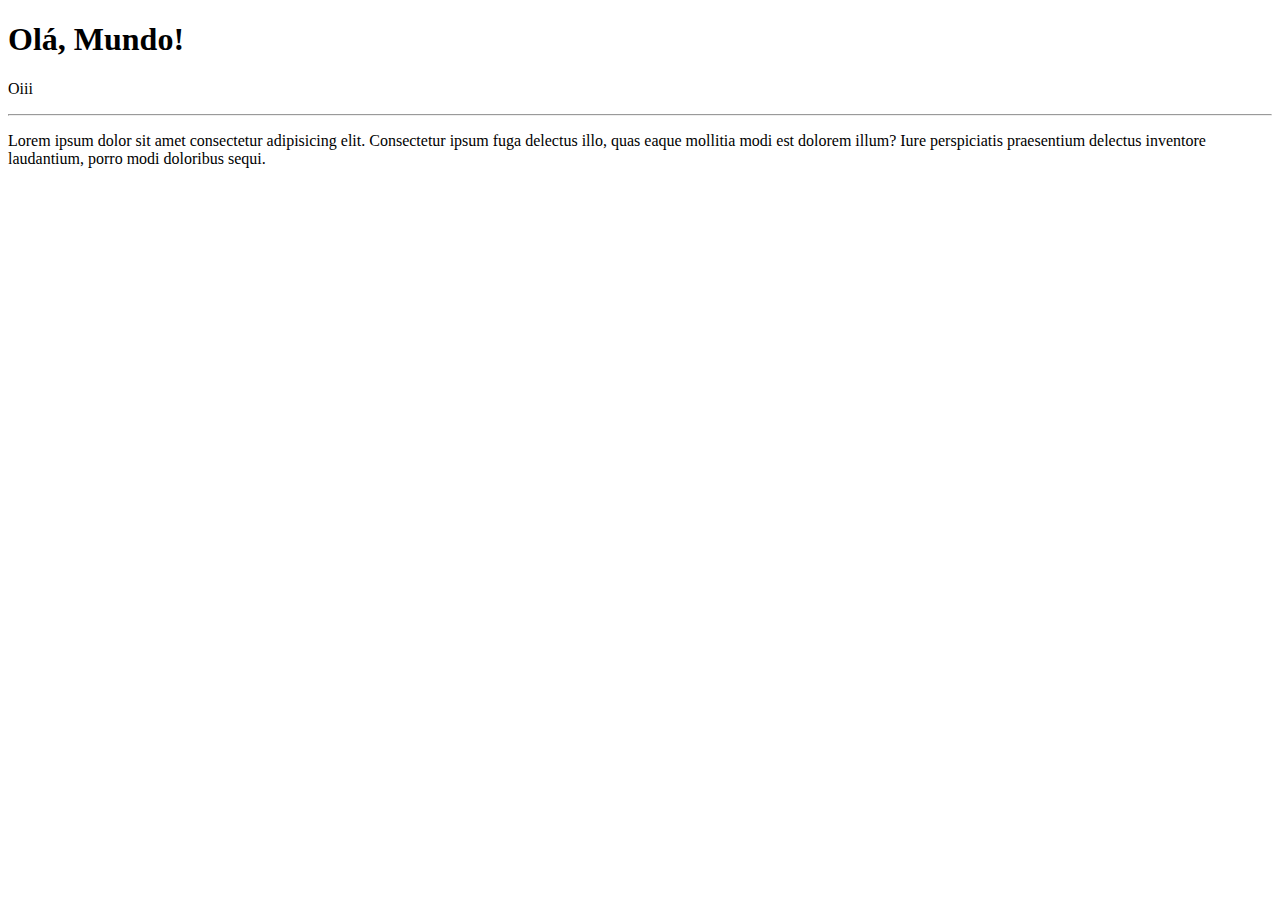
<file: Git e Github/siteteste/index.html>
<!DOCTYPE html>
<html lang="PT-BR">
<head>
    <meta charset="UTF-8">
    <meta name="viewport" content="width=device-width, initial-scale=1.0">
    <title>Primeiro Site</title>
</head>
<body>
    <h1>Olá, Mundo!</h1>
    <p>Oiii</p>
    <hr>
    <p>Lorem ipsum dolor sit amet consectetur adipisicing elit. Consectetur ipsum fuga delectus illo, quas eaque mollitia modi est dolorem illum? Iure perspiciatis praesentium delectus inventore laudantium, porro modi doloribus sequi.</p>
</body>
</html>
</file>
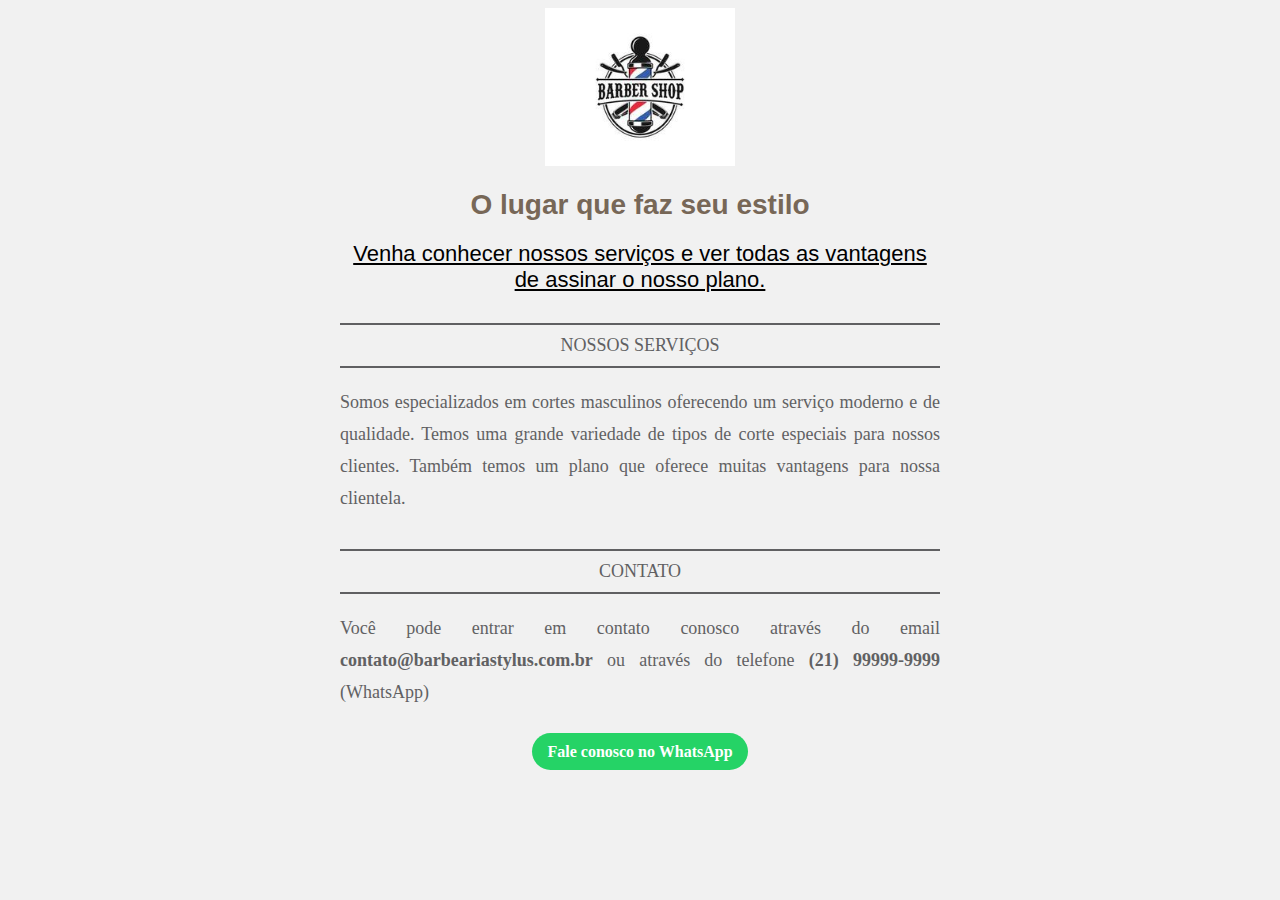
<file: DEVMEDIA/Formação_FrontEnd/barbearia/index.html>
<!DOCTYPE html>
<html>
    <head>
        <meta charset="utf-8">
        <title>Barbearia Stylus</title>
        <link rel="stylesheet" href="estilo.css">
    </head>
    <body>
        <div>
            <img src="logotipo.jpg">
            <h1>O lugar que faz seu estilo</h1>
            <h2>Venha conhecer nossos serviços e ver todas as vantagens de assinar o nosso plano.</h2>
        </div>
        <div>
            <h3>NOSSOS SERVIÇOS</h3>
            <p>Somos especializados em cortes masculinos oferecendo um serviço moderno e de qualidade. Temos uma grande variedade de tipos de corte especiais para nossos clientes. Também temos um plano que oferece muitas vantagens para nossa clientela.</p>
        </div>
        <div>
            <h3>CONTATO</h3>
            <p>Você pode entrar em contato conosco através do email <span>contato@barbeariastylus.com.br</span> ou através do telefone <span>(21) 99999-9999</span> (WhatsApp)</p>
            <a href="https://api.whatsapp.com/send?phone=999999999&text=Send20%a20%quote">Fale conosco no WhatsApp</a>
        </div>
    </body>
</html>
</file>
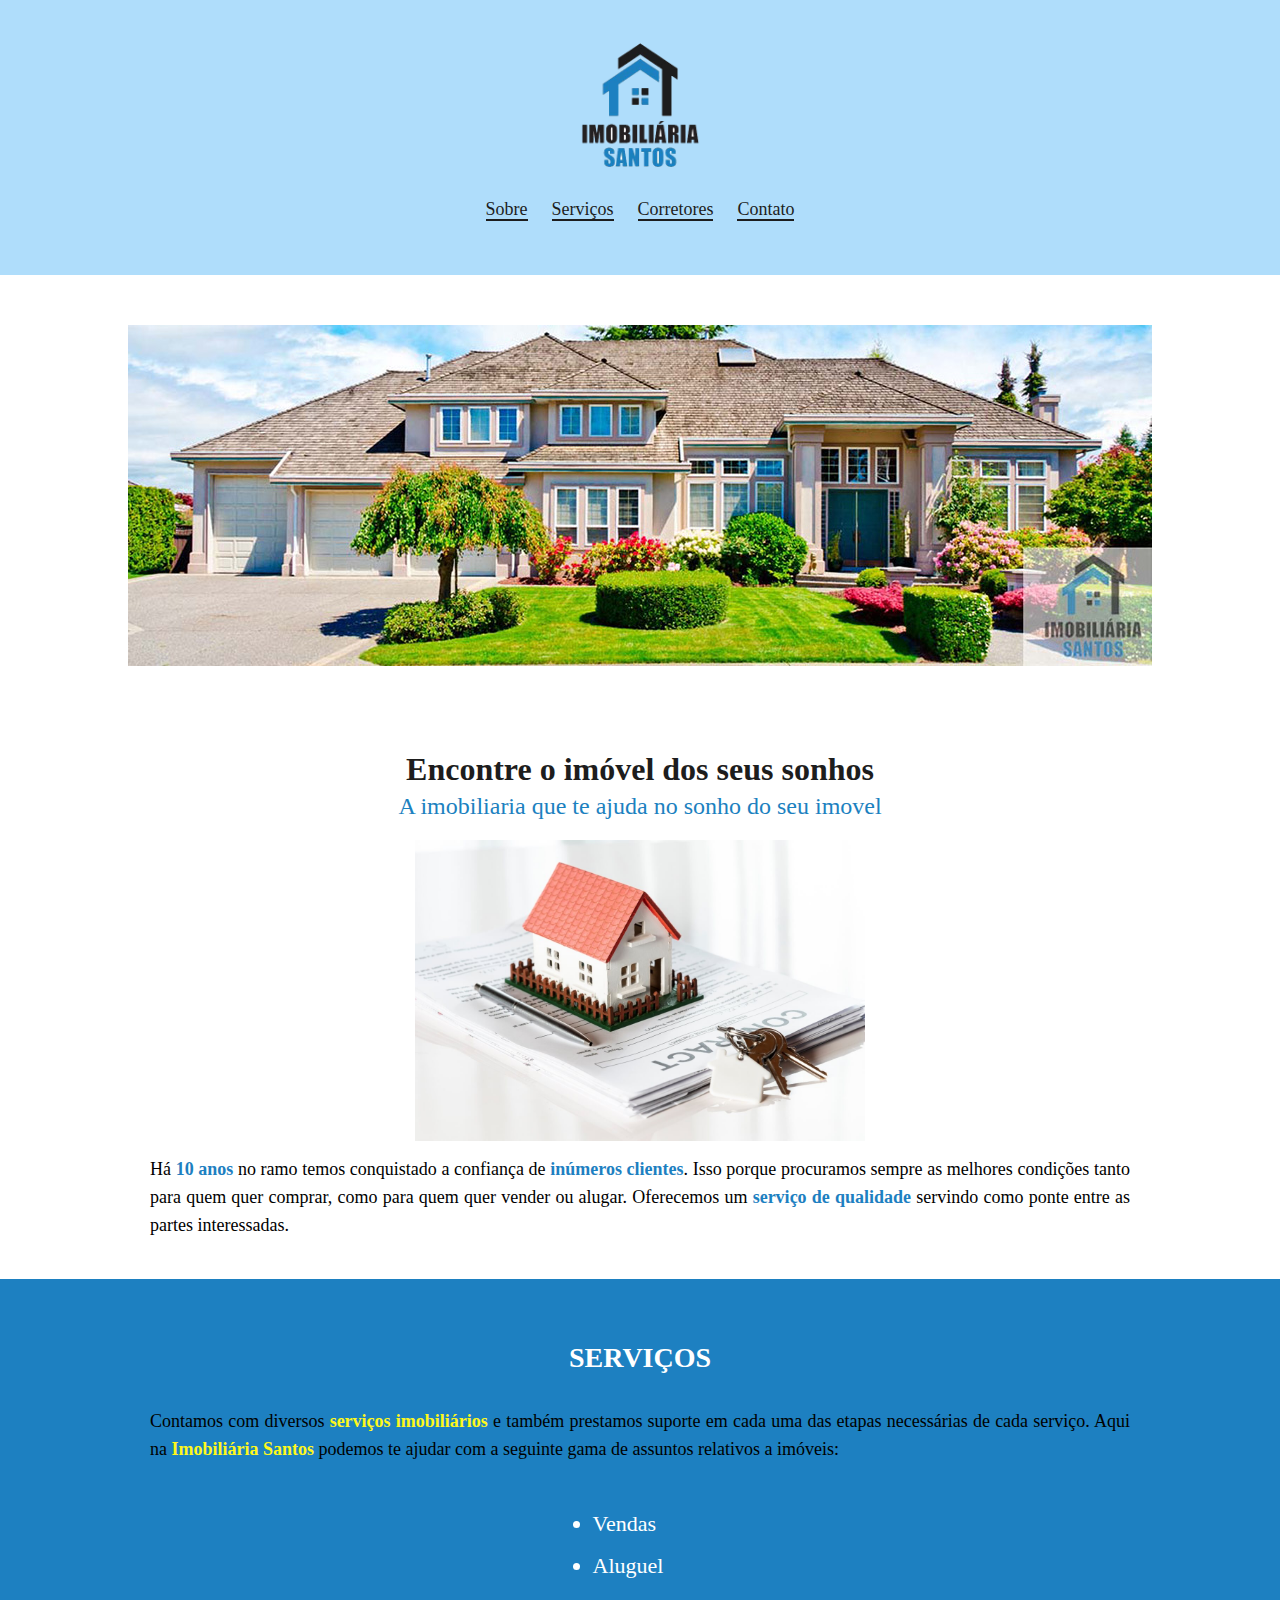
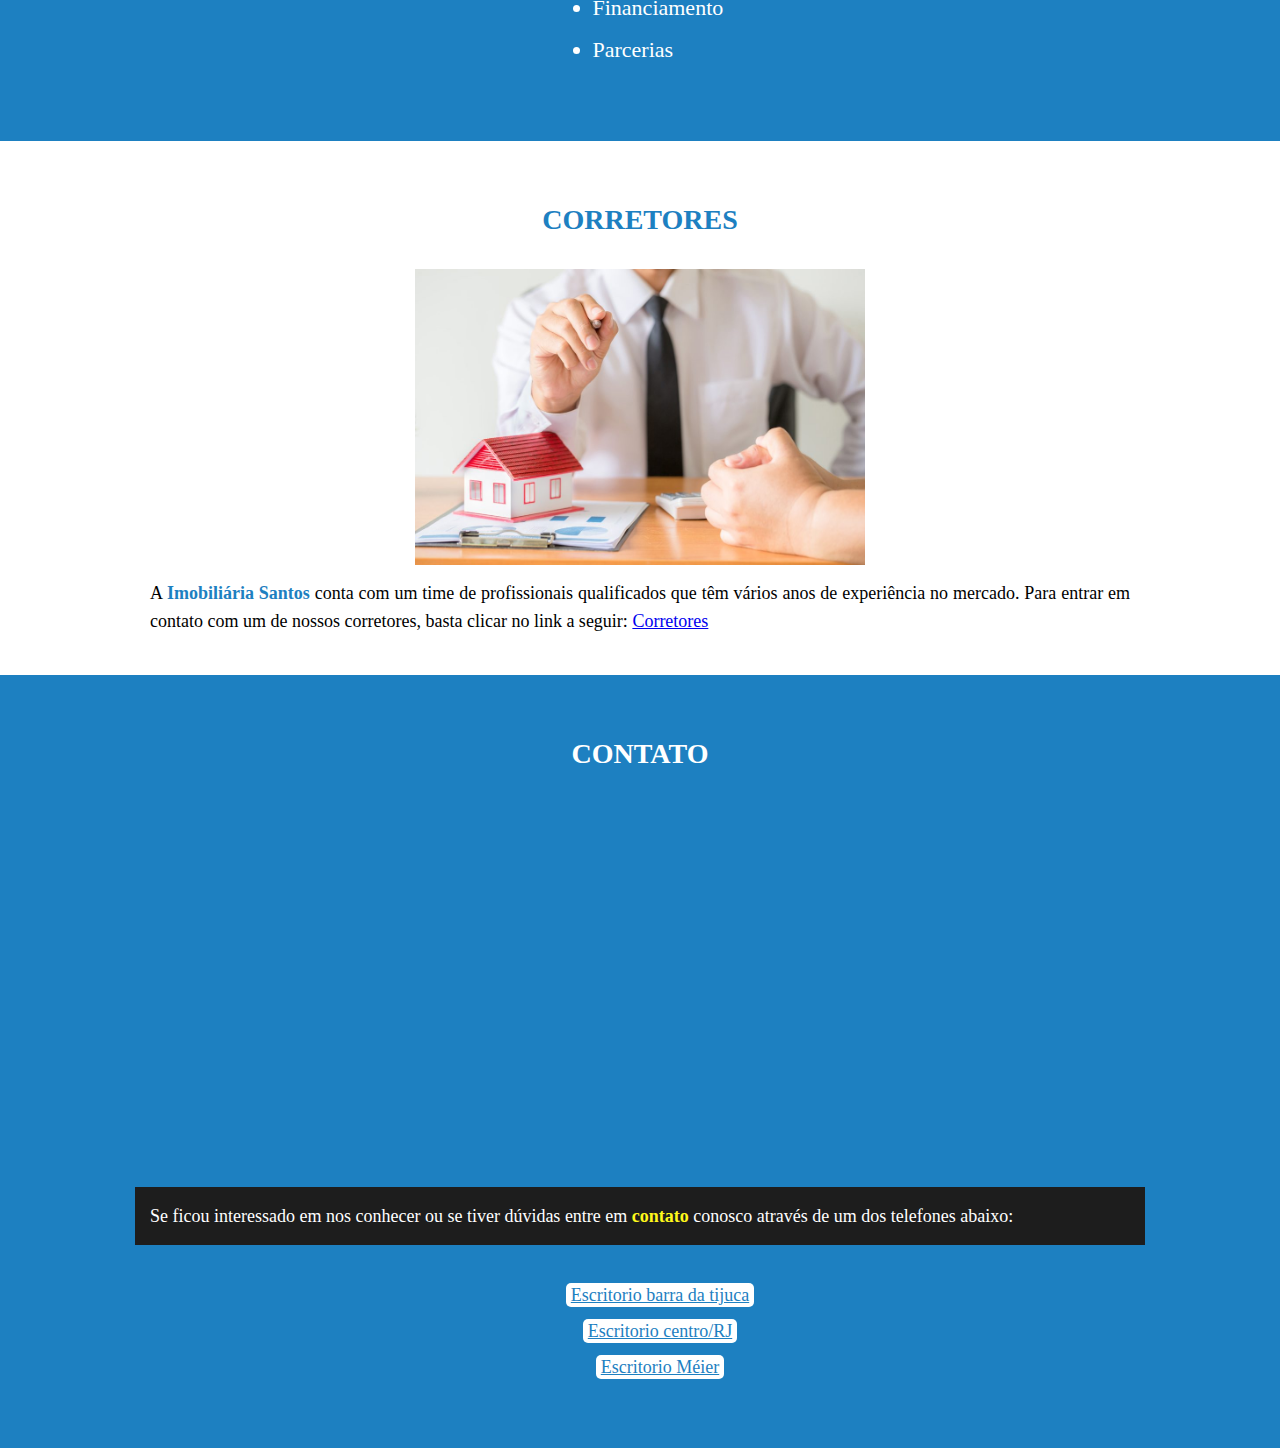
<file: DEVMEDIA/Formação_FrontEnd/imobiliaria/index.html>
<!DOCTYPE html>
<html lang="pt-br">
<head>
    <meta charset="UTF-8">
    <meta http-equiv="X-UA-Compatible" content="IE=edge">
    <meta name="viewport" content="width=device-width, initial-scale=1.0">
    <title>Imobiliaria</title>
    <link rel="stylesheet" href="estilos.css">
</head>
<body>

<div class="secao topo">
    <img class="logo" src="img/logo.png" alt="Imobiliaria Santos">
    <p class="paragrago paragrafo-topo">
    <a class="link-topo" href="#sobre">Sobre</a>
    <a class="link-topo" href="#servicos">Serviços</a>
    <a class="link-topo" href="#corretores">Corretores</a>
    <a class="link-topo" href="#contato">Contato</a>
    </p>
</div>

<div class="secao banner">
    <img src="img/banner.jpg" alt="banner">
</div>

<div id="sobre" class="secao">
    <h1>Encontre o imóvel dos seus sonhos</h1>
    <h2> A imobiliaria que te ajuda no sonho do seu imovel</h2>
    <img class="imagem" src="img/imovel-assinatura.jpg" alt="imovel">
    <p class="paragrafo paragrafo-sobre">
    Há <span class="texto-azul">10 anos</span> no ramo temos conquistado a confiança de <span class="texto-azul">inúmeros clientes</span>. Isso porque procuramos sempre as melhores condições tanto para quem quer comprar, como para quem quer vender ou alugar. Oferecemos um <span class="texto-azul">serviço de qualidade</span> servindo como ponte entre as partes interessadas.
    </p>
</div>

<div id="servicos" class="secao servicos">
    <h3>SERVIÇOS</h3>
    <p class="paragrafo paragrafo-servicos">
    Contamos com diversos <span class="texto-amarelo">serviços imobiliários</span> e também prestamos suporte em cada uma das etapas necessárias de cada serviço. Aqui na <span class="texto-amarelo">Imobiliária Santos</span> podemos te ajudar com a seguinte gama de assuntos relativos a imóveis:
    </P>
    <ul class="lista-servicos">
        <li class="item-lista-servicos">Vendas</li>
        <li class="item-lista-servicos">Aluguel</li>
        <li class="item-lista-servicos">Financiamento</li>
        <li class="item-lista-servicos">Parcerias</li>
    </ul>
</div>

<div class="secao" id="corretores">
    <h3 class="texto-azul">CORRETORES</h3>
    <img class="imagem" src="img/corretores.jpg" alt="corretores">
    <p class="paragrafo">A <span class="texto-azul">Imobiliária Santos</span> conta com um time de profissionais qualificados que têm vários anos de experiência no mercado. Para entrar em contato com um de nossos corretores, basta clicar no link a seguir: <a href="mailto:corretores@email.com">Corretores</a>
    </p>
</div>

<div class="secao contato" id="contato">
    <h3>CONTATO</h3>
    <iframe src="https://www.google.com/maps/embed?pb=!1m18!1m12!1m3!1d7346.254844548052!2d-43.364712467659004!3d-22.98234139602229!2m3!1f0!2f0!3f0!3m2!1i1024!2i768!4f13.1!3m3!1m2!1s0x9bda2ed54ec2e1%3A0x4431d262cad1d163!2sAv.%20Ayrton%20Senna%2C%203000%20-%20Barra%20da%20Tijuca%2C%20Rio%20de%20Janeiro%20-%20RJ%2C%2022775-904!5e0!3m2!1spt-BR!2sbr!4v1642532754862!5m2!1spt-BR!2sbr" width="800" height="350" style="border:0;" allowfullscreen="" loading="lazy"></iframe>
    <p class="paragrafo paragrafo-contato">
    Se ficou interessado em nos conhecer ou se tiver dúvidas entre em <span class="texto-amarelo">contato</span> conosco através de um dos telefones abaixo:
    </p>
    <ul class="lista-contato">
        <li class="item-lista-contato">
            <a class="link-contato" href="mailto:officebarra@email.com">Escritorio barra da tijuca</a>
        </li>
        <li class="item-lista-contato">
            <a class="link-contato" href="mailto:officebarra@email.com">Escritorio centro/RJ</a>
        </li>
        <li class="item-lista-contato">
            <a class="link-contato" href="mailto:officebarra@email.com">Escritorio Méier</a>
        </li>
    </ul>
</div>
</body>
</html>
</file>
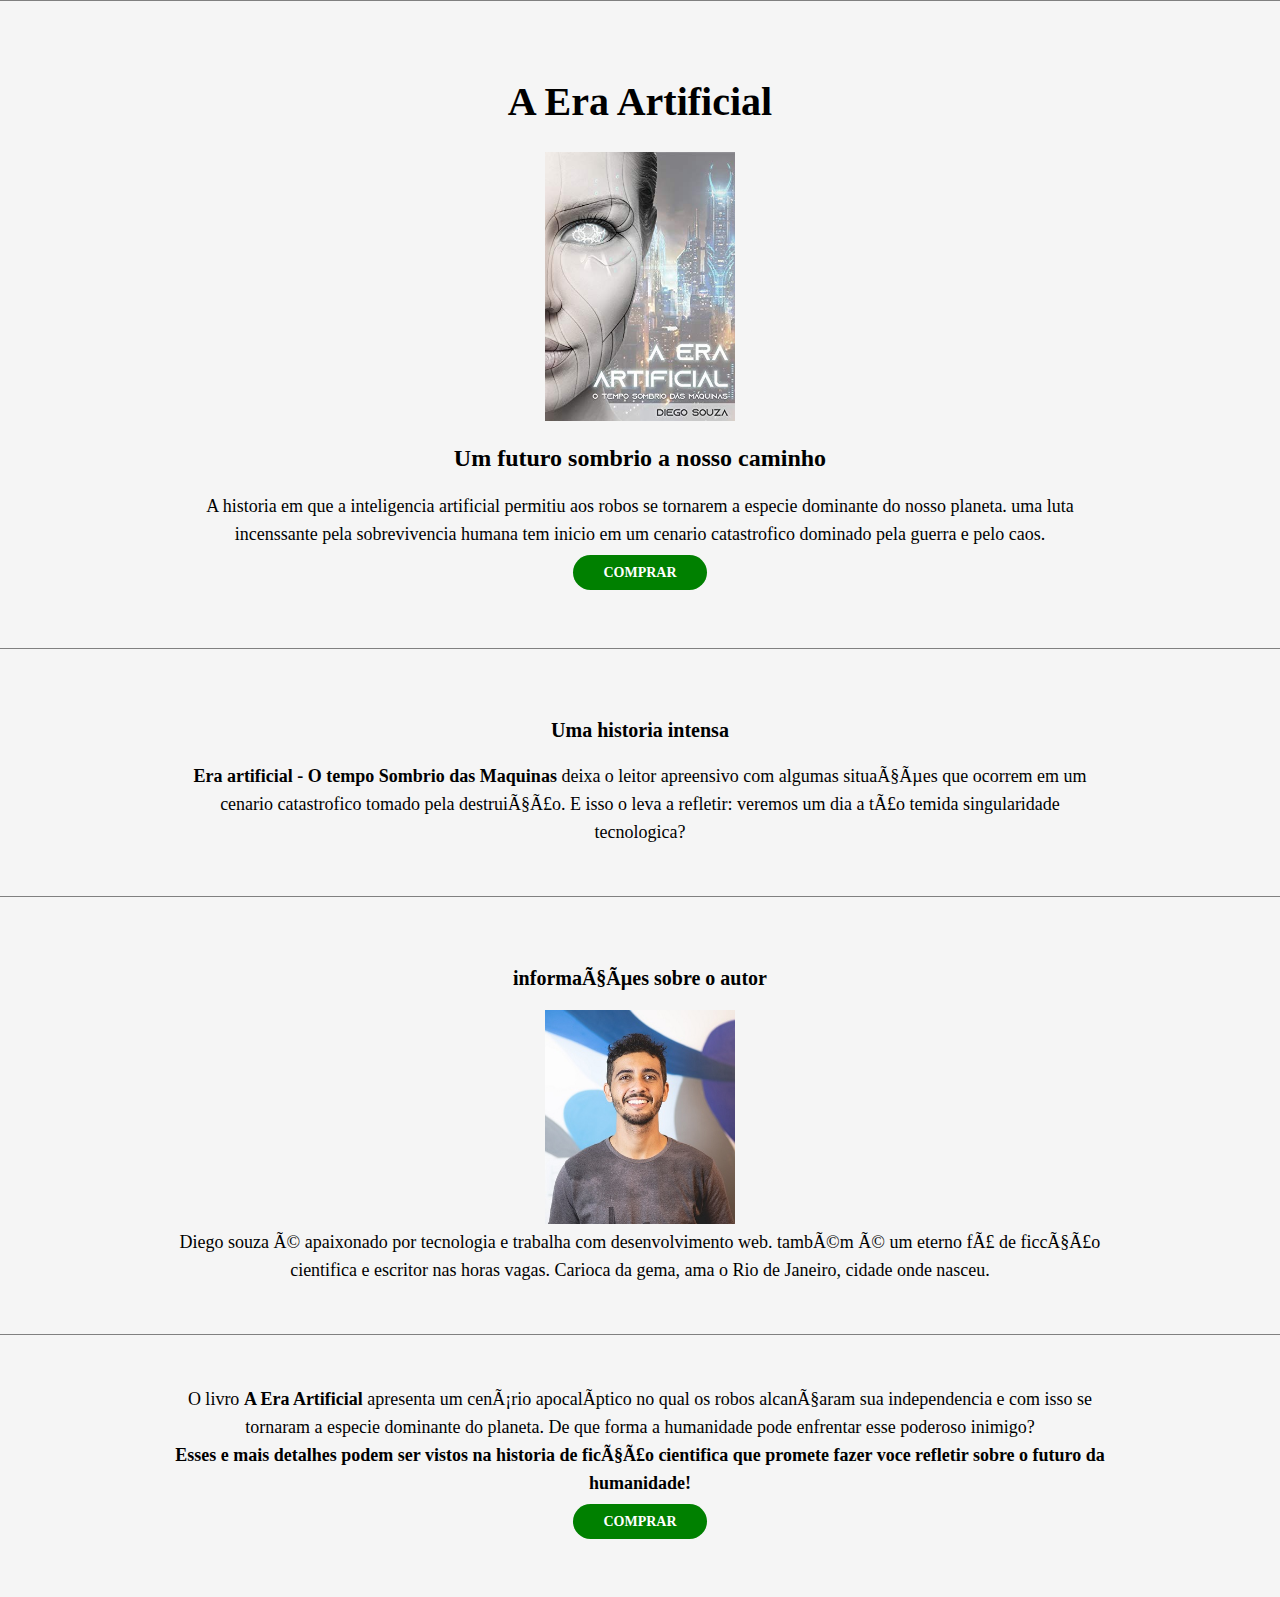
<file: DEVMEDIA/Formação_FrontEnd/livro/index.html>
<!DOCTYPE html>
<html>
    <head>
        <meta charset="uft-8">
        <meta name="description" content=" A guerra entre homens e robos que mudou drasticamente a vida na terra">
        <title>Livro: A Era Artificial</title>
        <link rel="stylesheet" href="estilo.css">
    </head>
    <body>
        <div>
            <h1>A Era Artificial</h1>
            <img src="img/capa-livro.jpg" alt="A era Artificial">
            <h2>Um futuro sombrio a nosso caminho</h2>
            <p>A historia em que a inteligencia artificial permitiu aos robos se tornarem a especie dominante do nosso planeta. uma luta incenssante pela sobrevivencia humana tem inicio em um cenario catastrofico dominado pela guerra e pelo caos.</p>
            <a href="https://www.amazon.com.br/Era-Artificial-tempo-sombrio-m%C3%A1quinas-ebook/dp/B07VFF5368">COMPRAR</a>
        </div>

        <div>
            <h3>Uma historia intensa</h3>
            <p><span>Era artificial - O tempo Sombrio das Maquinas</span> deixa o leitor apreensivo com algumas situações que ocorrem em um cenario catastrofico tomado pela destruição. E isso o leva a refletir: veremos um dia a tão temida singularidade tecnologica?</p>
        </div>
       
        <div>
            <h3>informações sobre o autor</h3>
            <img src="img/autor.jpg" alt="autor">
            <p>Diego souza é apaixonado por tecnologia e trabalha com desenvolvimento web. também é um eterno fã de ficcção cientifica e escritor nas horas vagas. Carioca da gema, ama o Rio de Janeiro, cidade onde nasceu.</p>

        </div>

        <div>
            <p>O livro <span>A Era Artificial</span> apresenta um cenário apocalíptico no qual os robos alcançaram sua independencia e com isso se tornaram a especie dominante do planeta. De que forma a humanidade pode enfrentar esse poderoso inimigo?</p>
            <p><span>Esses e mais detalhes podem ser vistos na historia de ficção cientifica que promete fazer voce refletir sobre o futuro da humanidade!</span></p>
            <a href="https://www.amazon.com.br/Era-Artificial-tempo-sombrio-m%C3%A1quinas-ebook/dp/B07VFF5368">COMPRAR</a>
        </div>

    </body>
</HTMl>
</file>
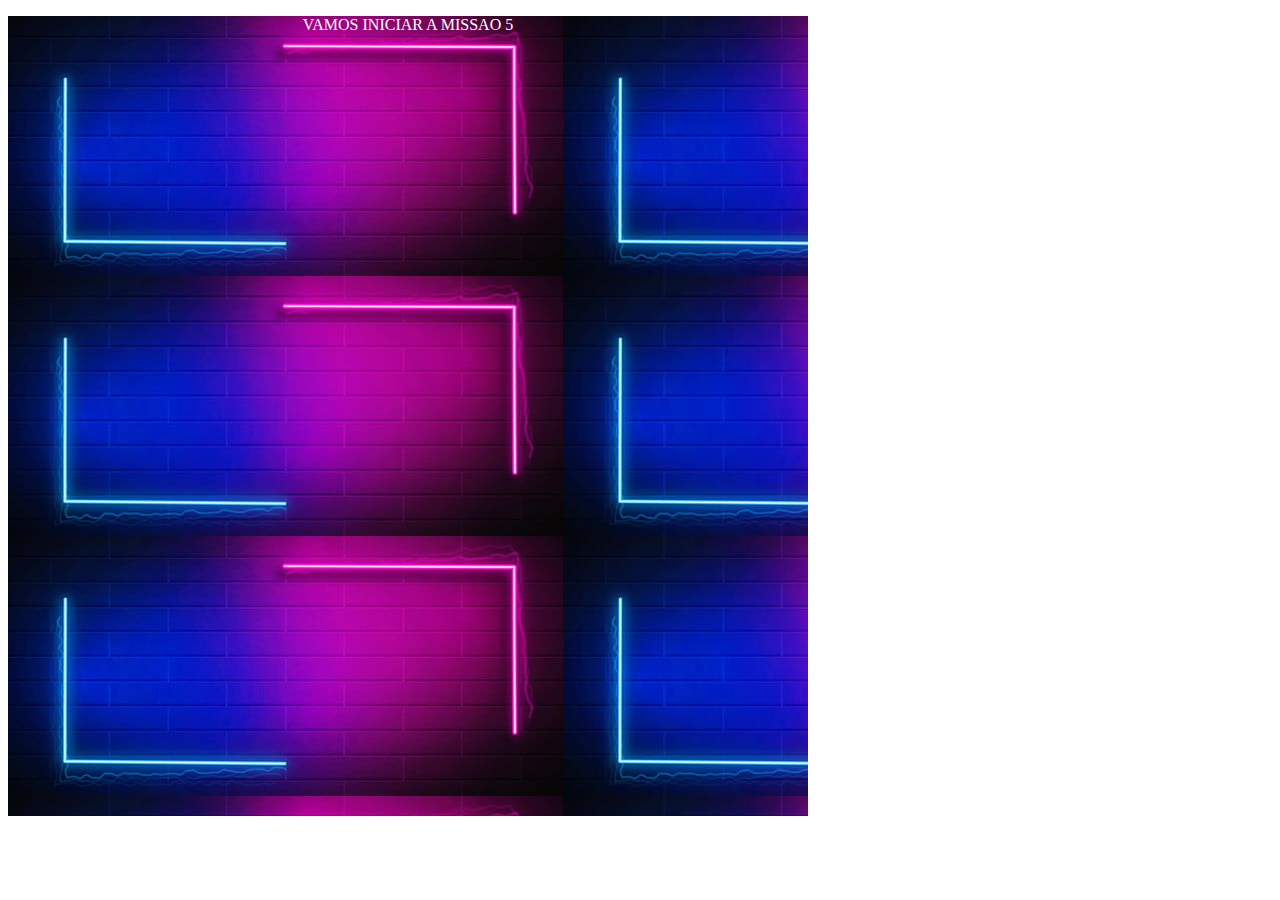
<file: DEVMEDIA/Formação_FrontEnd/missao5/index.html>
<!DOCTYPE html>
<html lang="pt-br">
<head>
    <meta charset="UTF-8">
    <meta http-equiv="X-UA-Compatible" content="IE=edge">
    <meta name="viewport" content="width=device-width, initial-scale=1.0">
    <title>Missao5</title>
    <link rel="stylesheet" href="estilo.css">
</head>
<body>
    <div class="teste">
        <p>
            VAMOS INICIAR A MISSAO 5
        </p>
    </div>
</body>
</html>
</file>
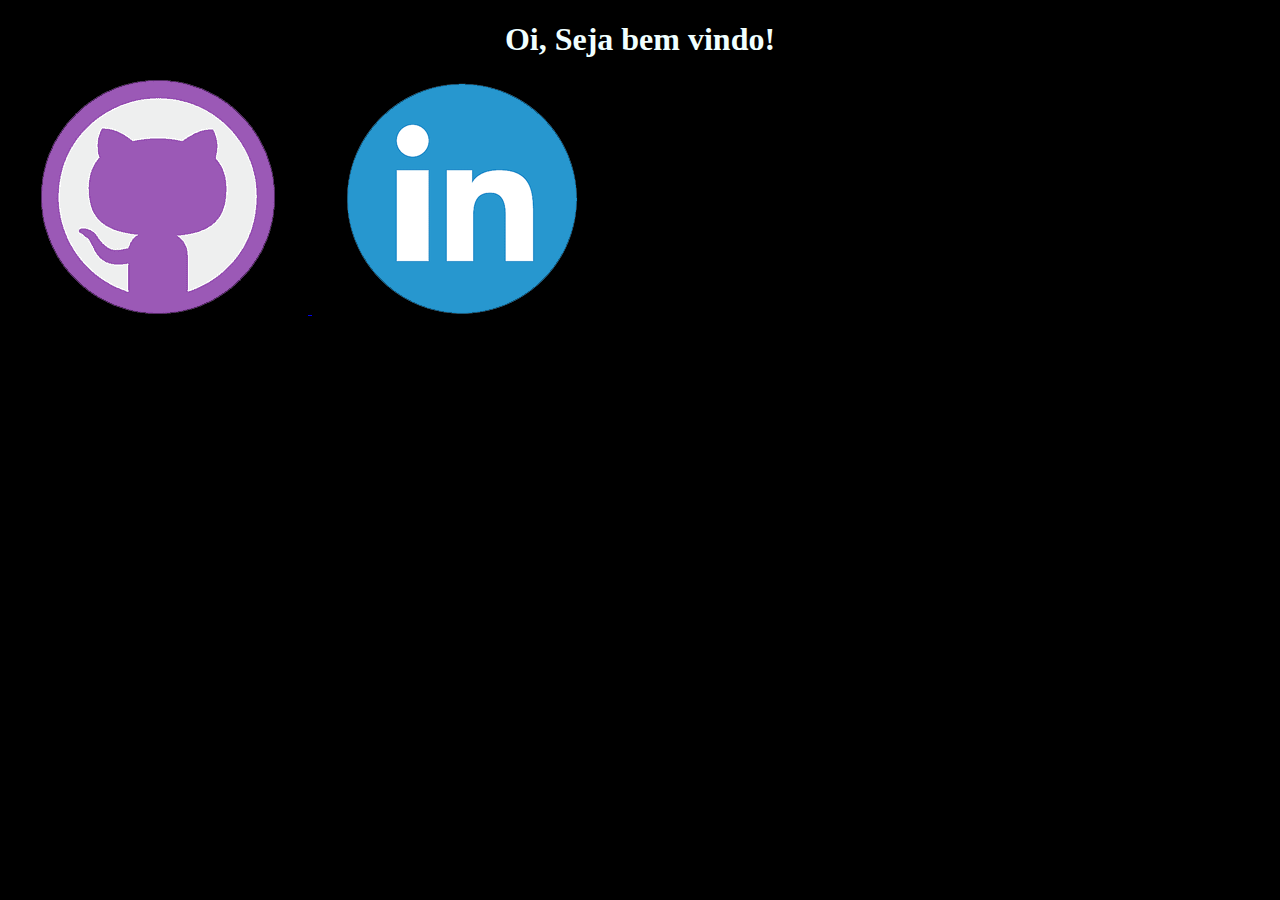
<file: DEVMEDIA/Formação_FrontEnd/portifolio/index.html>
<!DOCTYPE html>
<html lang="pt-br">
<head>
    <meta charset="UTF-8">
    <meta http-equiv="X-UA-Compatible" content="IE=edge">
    <meta name="viewport" content="width=device-width, initial-scale=1.0">
    <title>Lucas Barros DEV</title>
    <link rel="stylesheet" href="estilo.css">
</head>

<body>

    <div class="apresentacao">
        <h1>Oi, Seja bem vindo!</h1>
    </div>

    <div class="logos">
        <a href='http://www.github.com/barroslucasz'><img src="img/githubnew.png">
    </div>
    </a>

    <div class="logos">
        <a href='https://www.linkedin.com/in/barroslucasz/'><img src="img/linkedinnew.png">
    </div>
    </a>

</body>
</html>
</file>
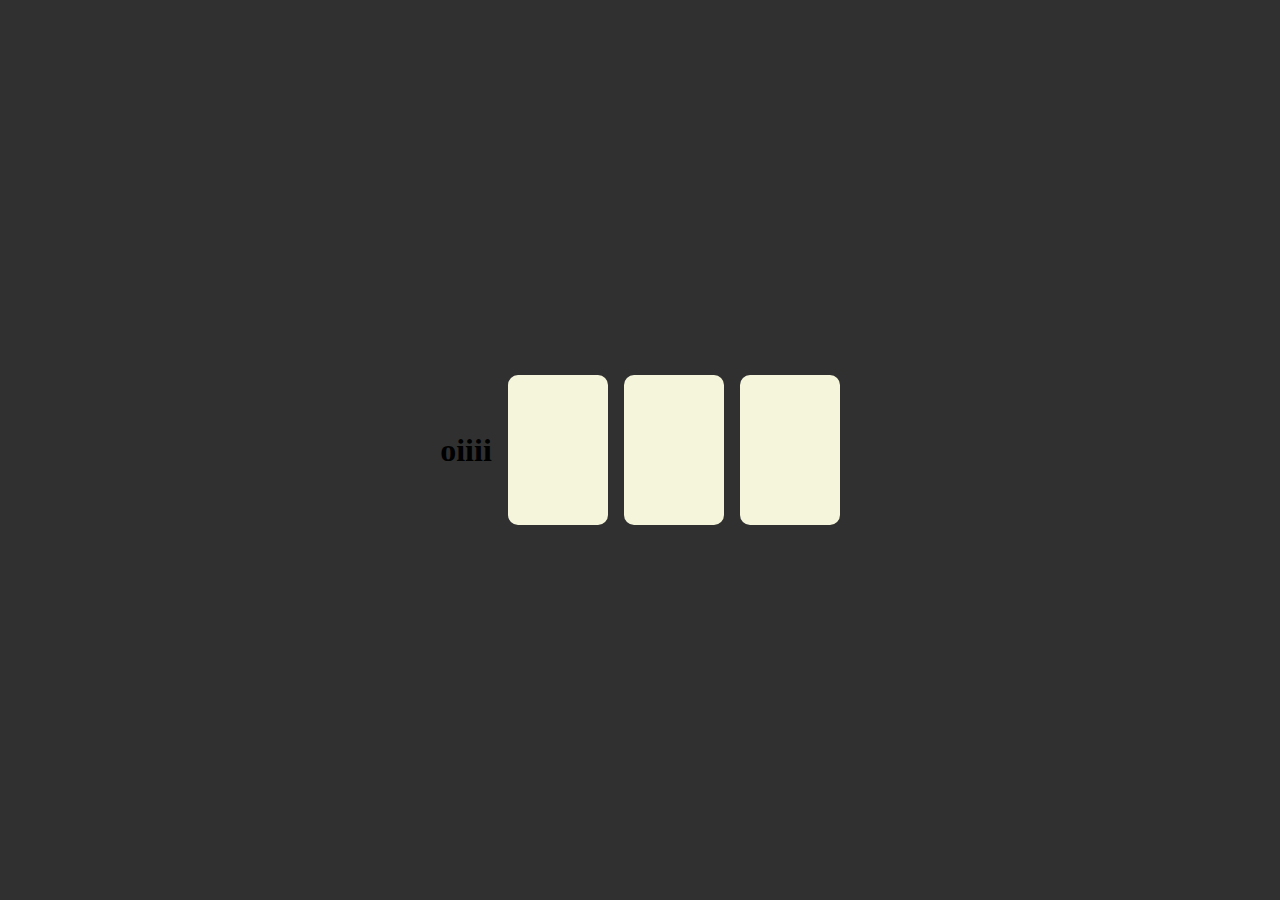
<file: DEVMEDIA/Formação_FrontEnd/teste/index.html>
<!DOCTYPE html>
<html lang="pt-br">
<head>
    <meta charset="UTF-8">
    <meta name="viewport" content="width=device-width, initial-scale=1.0">
    <title>Teste</title>
    <link rel="stylesheet" href="estilo.css">
</head>

<body>
<div class="texto">
    <h1>oiiii</h1>
</div>

<div class="imagem"></div>
<div class="imagem"></div>
<div class="imagem"></div>

</body>

</html>
</file>
<file: DEVMEDIA/Formação_FrontEnd/barbearia/estilo.css>
body {
    background-color: #f1f1f1;
}

img {
    width: 190px;
}

div {
    width: 600px;
    margin: 0 auto;
    text-align: center;
}

h5 {
    font-size: 24px;
    font-family: Verdana;
    color: #606062;
    padding: 10px;
    border: 5px solid #606062;
}

h1 {
    font-size: 28px;
    font-family: arial;
    text-decoration: none;
    margin-bottom: 20px;
    color: #776757;
 }
 
 h2 {
    font-size: 22px;
    font-family: arial;
    font-weight: normal;
    text-decoration: underline;
 }

h3 {
    font-size: 18px;
    font-family: Verdana;
    font-weight: normal;
    color: #606062;
    padding: 10px 0;
    margin-top: 30px;
    border-top: 2px solid #606062;
    border-bottom: 2px solid #606062;
}

p {
    font-size: 18px;
    font-family: Verdana;
    text-align: justify;
    line-height: 32px;
    color: #616163;
    margin-bottom: 35px;
}

span {
    font-weight: bold;
}

a {
    font-size: 16px;
    font-family: 'Verdana';
    font-weight: bold;
    text-decoration: none;
    padding: 10px 15px;
    margin-top: 15px;
    color: #ffffff;
    background-color: #25D366;
    border-radius: 25px;
}
</file>
<file: DEVMEDIA/Formação_FrontEnd/imobiliaria/estilos.css>
body{
    margin: 0;
    font-family: tahoma;
}

/* === Estilos globais === */

.secao{
    text-align: center;
    padding-top: 30px;
    padding-bottom: 30px;
}

.paragrafo{
    font-size: 18px;
    text-align: justify;
    line-height: 28px;
    margin: 10px auto;
    width: 980px;
}

/* === Estilos 1ª seção === */

.topo{
    background-color: #afddfb;
}

.topo img{
    width: 150px;
}

.paragrafo-topo{
    text-align: center;
    margin-top: 15px;
    margin-bottom: 25px;
}

.link-topo{
    color: #1d1d1d;
    font-size: 18px;
    text-decoration: none;
    margin: 0 10px;
    border-bottom: 2px solid #1d1d1d;
}

/* === 2ª seção === */

.banner{
    padding-top: 0;
    margin-top: 50px;
}

/* === estilos para destaques === */

span{
    font-weight: bold;
}

/* === 3ª seção === */


h1{
    color: #1d1d1d;
    margin-bottom: 5px;
}

h2{
    font-weight: normal;
    color: #1c81c0;
    margin-top: 0;
}

.imagem{
    width: 450px;
}

.texto-azul{
    color: #1d80c1;
}

/* === 4ª seção === */

.servicos, .contato{
    background-color: #1d80c1;

}

h3{
    color: #ffffff;
    font-size: 28px;
    line-height: 42px;
}

.texto-amarelo{
    color: #fff81b;
}

.lista-servicos{
    width: 135px;
    margin: 40px auto 40px;
}

.item-lista-servicos{
    font-size: 22px;
    line-height: 42px;
    text-align: left;
    color: #fff;
}

/*=== 6ª seção ===*/

.paragrafo-contato{
    color: #fff;
    background-color: #1d1d1d;
    padding: 15px;
    margin-top: 30px;
    margin-bottom: 30px;
}

.lista-contato{
    width: 210px;
    list-style: none;
    margin: 40px auto 40px;
}

.item-lista-contato{
    margin-top: 15px;
    text-align: center;
    font-size: 18px;
}

.link-contato{
    background-color: #ffffff;
    color: #1d80c1;
    padding: 2px 5px;
    border-radius: 5px;
}
</file>
<file: DEVMEDIA/Formação_FrontEnd/livro/estilo.css>
body {
    font-family: tahoma;
    margin: 0;
}

div {
    text-align: center;
    background-color: #f5f5f5;
    padding: 50px;
    border-top: 1px solid #808080;
    
}

h1 {
    font-size: 40px;
    font-weight: bold;

}

h2{
    font-size: 24px;
    font-weight: bold;

}

h3{
    font-size: 20px;
    font-weight: bold;


}

span{
    font-weight: bold;
}

p{
    font-size: 18px;
    font-weight: normal;
    line-height: 28px;
    width: 930px;
    text-align: center;
    margin: auto;
}

img{
    width: 190px;
}

a{
    background-color: green;
    font-size: 14px;
    font-weight: bold;
    color: white;
    text-decoration: none;
    padding: 10px 30px;
    border-radius: 25px;
    line-height: 50px;
}
</file>
<file: DEVMEDIA/Formação_FrontEnd/missao5/estilo.css>
body{
    text-align: center;
}

.teste{
    background-image: url('img/missao5.jpg');
    width: 800px;
    height: 800px;
    color: #fff;
    text-align: center;

}
</file>
<file: DEVMEDIA/Formação_FrontEnd/portifolio/estilo.css>
body{
    background-color: black;
}
h1{
    color: azure;
    text-align: center;
}
div.logos{
    text-align: center;
    width: 300px;
    display: inline-block;
}
</file>
<file: DEVMEDIA/Formação_FrontEnd/teste/estilo.css>
body{
    min-height: 100vh;
    background-color: rgba(25, 25,25, 0.90);
    padding: 0;
    margin: 0;
    display: flex;
    justify-content: center;
    align-items: center;
    gap: 1rem;
}

.imagem{
    height: 150px;
    width: 100px;
    background-color: beige;
    border-radius: 10px;
}
.imagem:hover{
    transform: scale(1.05);
    transition: .6s;
}

.texto{
    text-align: center;
}
</file>
